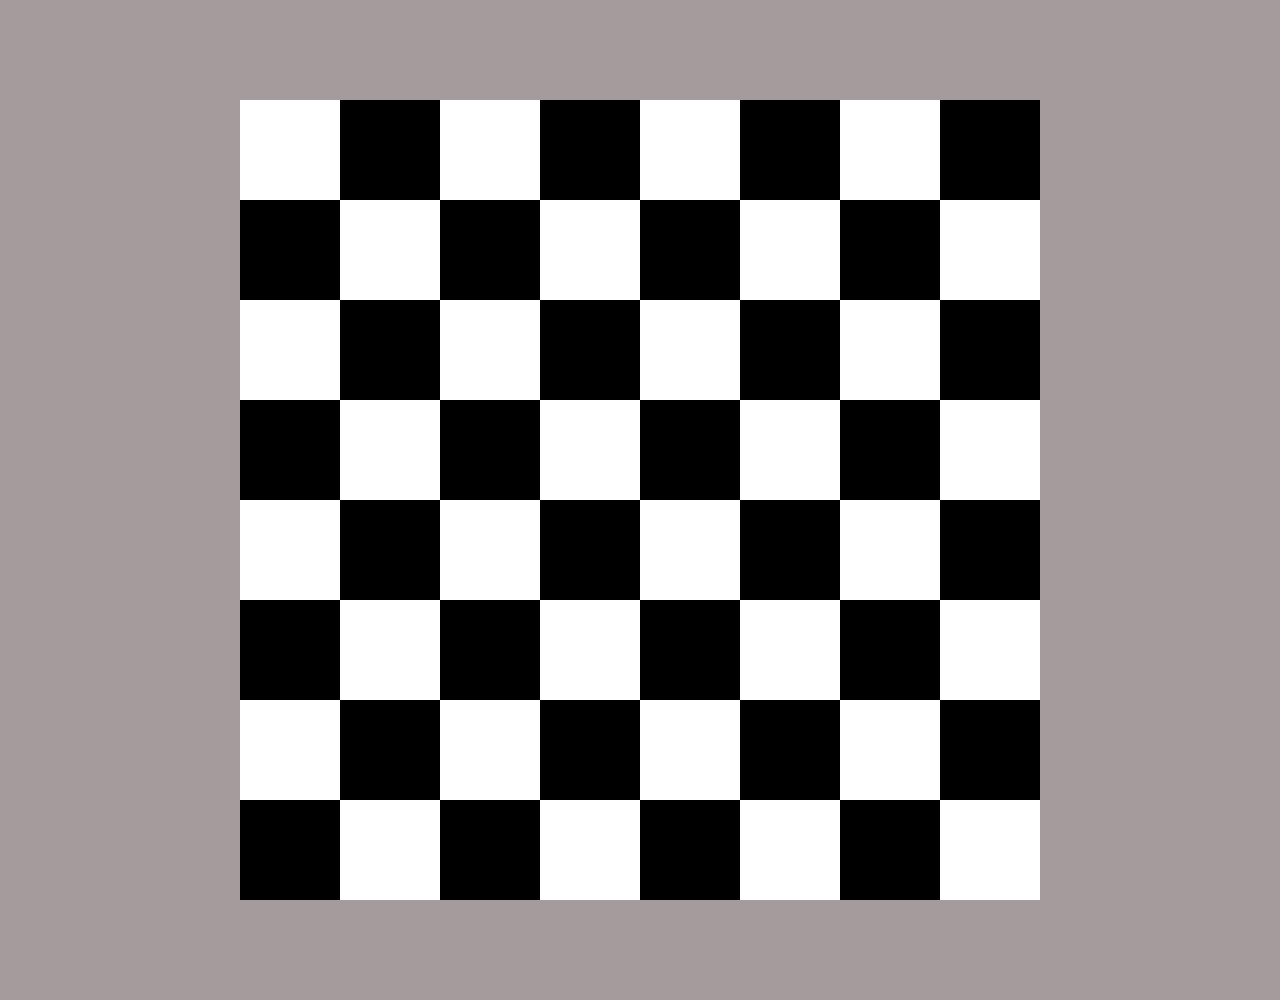
<file: chess.html>
<!DOCTYPE html>
<html lang="en">
<head>
    <meta charset="UTF-8">
    <meta name="viewport" content="width=device-width, initial-scale=1.0">
    <title>chessbox</title>
    <link rel="stylesheet" href="chess.css">
</head>
<body>
    <div class="container">
    <div class="white"></div>
    <div class="black"></div>
    <div class="white"></div>
    <div class="black"></div>
    <div class="white"></div>
    <div class="black"></div>
    <div class="white"></div>
    <div class="black"></div>
    <div class="black"></div>
    <div class="white"></div>
    <div class="black"></div>
    <div class="white"></div>
    <div class="black"></div>
    <div class="white"></div>
    <div class="black"></div>
    <div class="white"></div>
    <div class="white"></div>
    <div class="black"></div>
    <div class="white"></div>
    <div class="black"></div>
    <div class="white"></div>
    <div class="black"></div>
    <div class="white"></div>
    <div class="black"></div>
    <div class="black"></div>
    <div class="white"></div>
    <div class="black"></div>
    <div class="white"></div>
    <div class="black"></div>
    <div class="white"></div>
    <div class="black"></div>
    <div class="white"></div>
    <div class="white"></div>
    <div class="black"></div>
    <div class="white"></div>
    <div class="black"></div>
    <div class="white"></div>
    <div class="black"></div>
    <div class="white"></div>
    <div class="black"></div>
    <div class="black"></div>
    <div class="white"></div>
    <div class="black"></div>
    <div class="white"></div>
    <div class="black"></div>
    <div class="white"></div>
    <div class="black"></div>
    <div class="white"></div>
    <div class="white"></div>
    <div class="black"></div>
    <div class="white"></div>
    <div class="black"></div>
    <div class="white"></div>
    <div class="black"></div>
    <div class="white"></div>
    <div class="black"></div>
    <div class="black"></div>
    <div class="white"></div>
    <div class="black"></div>
    <div class="white"></div>
    <div class="black"></div>
    <div class="white"></div>
    <div class="black"></div>
    <div class="white"></div>
  </div>
</body>
</html>
</file>
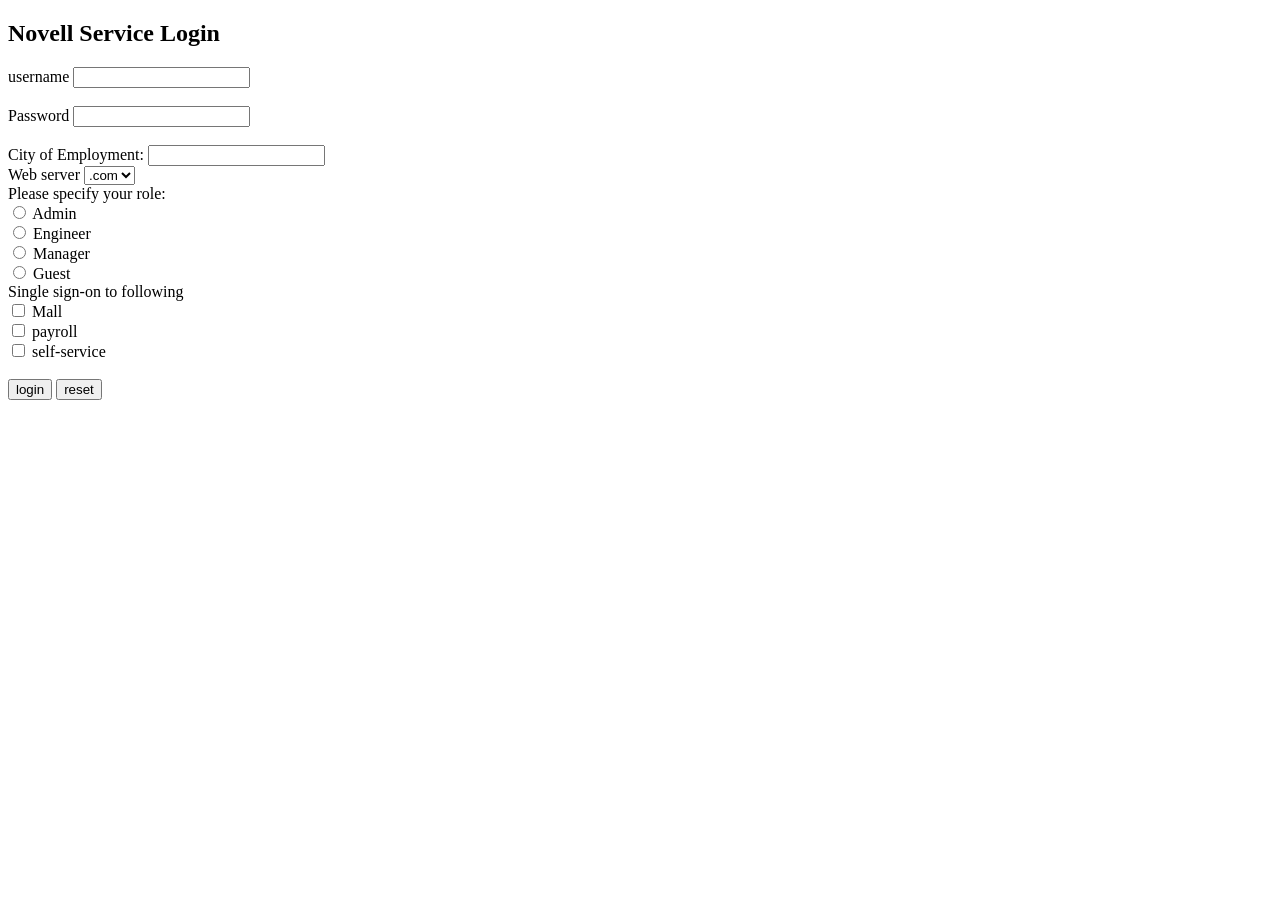
<file: form.html>
<!DOCTYPE html>
<html lang="en">
<head>
    <meta charset="UTF-8">
    <meta name="viewport" content="width=device-width, initial-scale=1.0">
    <title>form</title>
</head>
<body>
   <h2>Novell Service Login</h2>
   <form action="">
    <label for="username">username</label>
    <input type="text" id="username"><br><br>
     <label for="username">Password</label>
    <input type="password" id="username"><br><br>
     <label for="username">City of Employment:</label>
    <input type="text" id="username"><br>
    <label for="web">Web server</label>
    <select name="web server" id="web">
        <option value="wed">.com</option>
        <option value="wed">.in</option>
        <option value="wed">co.in</option>
    </select>
    <br>
    <label for="role" >Please specify your role:</label><br>
    <input type="radio" name="owner">
    <label for="role">Admin</label><br>
    <input type="radio"name="owner" >
    <label for="role">Engineer</label><br>
    <input type="radio" name="owner">
    <label for="role">Manager</label><br>
    <input type="radio" name="owner">
    <label for="role">Guest</label><br>
<label for="sign">Single sign-on to following</label><br>
    <input type="checkbox">
    <label for="sign">Mall</label><br>
    <input type="checkbox">
    <label for="sign">payroll</label><br>
    <input type="checkbox">
    <label for="sign">self-service</label><br><br>
    <button>login</button> 
    <button>reset</button>
   </form>
</body>
</html>
</file>
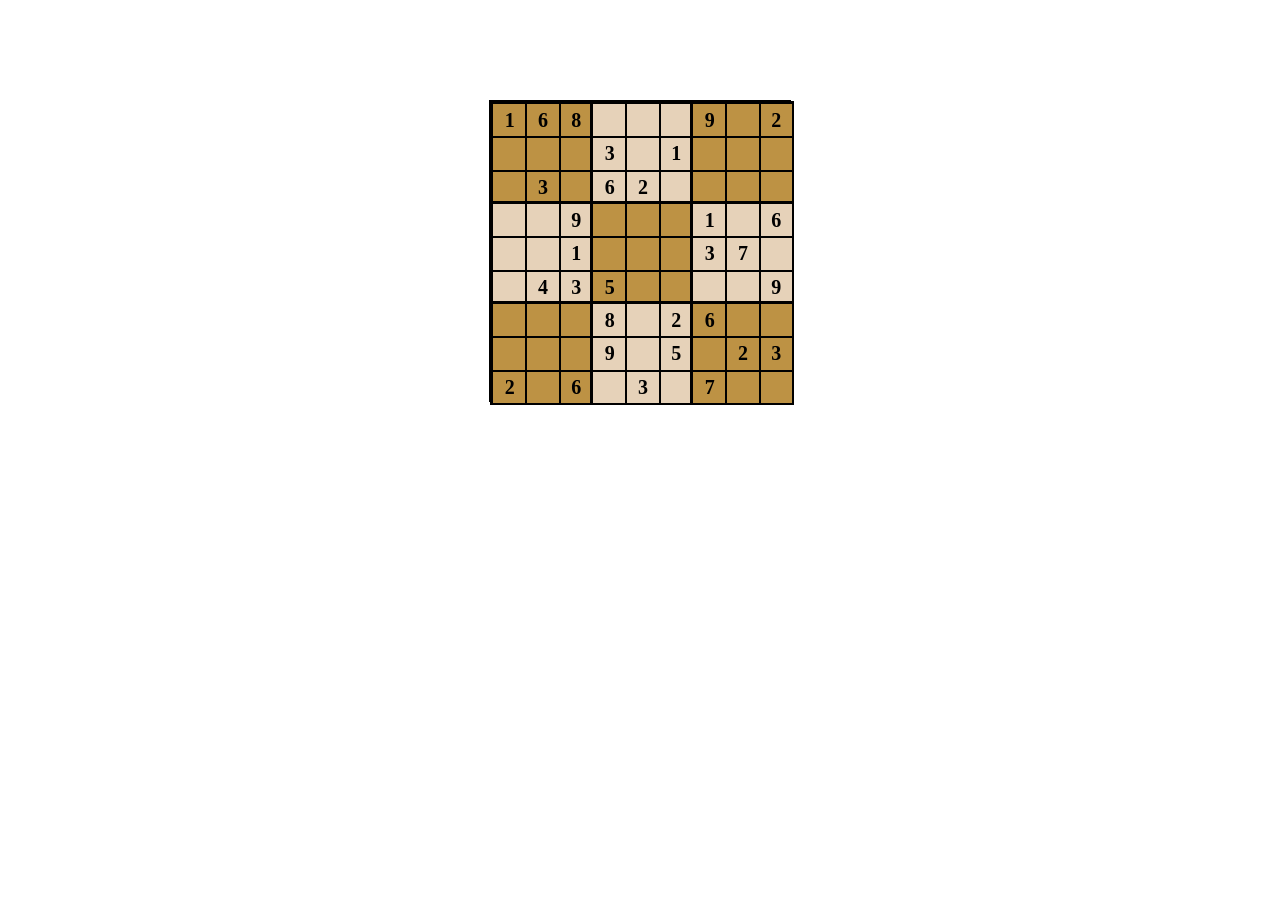
<file: sudoko.html>
<!DOCTYPE html>
<html lang="en">
<head>
    <meta charset="UTF-8">
    <meta name="viewport" content="width=device-width, initial-scale=1.0">
    <title>sukodo</title>
    <link rel="stylesheet" href="sudoko.css">
</head>
<body>
    <div class="sukodo-board">
    <div class="sukodo">
        <div class="sukodo-box">1</div>
        <div class="sukodo-box">6</div>
        <div class="sukodo-box">8</div>
        <div class="sukodo-box"></div>
        <div class="sukodo-box"></div>
        <div class="sukodo-box"></div>
        <div class="sukodo-box"></div>
        <div class="sukodo-box">3</div>
        <div class="sukodo-box"></div>
    </div>
    <div class="sukodo cream">
         <div class="sukodo-box"></div>
        <div class="sukodo-box"></div>
        <div class="sukodo-box"></div>
        <div class="sukodo-box">3</div>
        <div class="sukodo-box"></div>
        <div class="sukodo-box">1</div>
        <div class="sukodo-box">6</div>
        <div class="sukodo-box">2</div>
        <div class="sukodo-box"></div>
    </div>
    <div class="sukodo ">
         <div class="sukodo-box">9</div>
        <div class="sukodo-box"></div>
        <div class="sukodo-box">2</div>
        <div class="sukodo-box"></div>
        <div class="sukodo-box"></div>
        <div class="sukodo-box"></div>
        <div class="sukodo-box"></div>
        <div class="sukodo-box"></div>
        <div class="sukodo-box"></div>
    </div>
    <div class="sukodo cream">
         <div class="sukodo-box"></div>
        <div class="sukodo-box"></div>
        <div class="sukodo-box">9</div>
        <div class="sukodo-box"></div>
        <div class="sukodo-box"></div>
        <div class="sukodo-box">1</div>
        <div class="sukodo-box"></div>
        <div class="sukodo-box">4</div>
        <div class="sukodo-box">3</div>
    </div>
    <div class="sukodo">
         <div class="sukodo-box"></div>
        <div class="sukodo-box"></div>
        <div class="sukodo-box"></div>
        <div class="sukodo-box"></div>
        <div class="sukodo-box"></div>
        <div class="sukodo-box"></div>
        <div class="sukodo-box">5</div>
        <div class="sukodo-box"></div>
        <div class="sukodo-box"></div>
    </div>
    <div class="sukodo cream">
         <div class="sukodo-box">1</div>
        <div class="sukodo-box"></div>
        <div class="sukodo-box">6</div>
        <div class="sukodo-box">3</div>
        <div class="sukodo-box">7</div>
        <div class="sukodo-box"></div>
        <div class="sukodo-box"></div>
        <div class="sukodo-box"></div>
        <div class="sukodo-box">9</div>
    </div>
    <div class="sukodo">
         <div class="sukodo-box"></div>
        <div class="sukodo-box"></div>
        <div class="sukodo-box"></div>
        <div class="sukodo-box"></div>
        <div class="sukodo-box"></div>
        <div class="sukodo-box"></div>
        <div class="sukodo-box">2</div>
        <div class="sukodo-box"></div>
        <div class="sukodo-box">6</div>
    </div>
    <div class="sukodo cream">
         <div class="sukodo-box">8</div>
        <div class="sukodo-box"></div>
        <div class="sukodo-box">2</div>
        <div class="sukodo-box">9</div>
        <div class="sukodo-box"></div>
        <div class="sukodo-box">5</div>
        <div class="sukodo-box"></div>
        <div class="sukodo-box">3</div>
        <div class="sukodo-box"></div>
    </div>
    <div class="sukodo">
         <div class="sukodo-box">6</div>
        <div class="sukodo-box"></div>
        <div class="sukodo-box"></div>
        <div class="sukodo-box"></div>
        <div class="sukodo-box">2</div>
        <div class="sukodo-box">3</div>
        <div class="sukodo-box">7</div>
        <div class="sukodo-box"></div>
        <div class="sukodo-box"></div>
    </div>
    </div>
</body>
</html>
</file>
<file: chess.css>
*{
    background-color: rgb(164, 156, 156);
}

.container{
    display: grid;
    grid-template-columns:repeat(8, 100px) ;
    grid-template-rows: repeat(8,100px);
border: none;
width: 800px;
margin: 100px auto;
}
  
.white{
      background-color:white;
      height: 100px;
      width: 100px;
    }

    .black{
      background-color:black;
      height: 100px;
      width: 100px;
    }
</file>
<file: sudoko.css>
.sukodo-board {
height: 300px;
width: 300px;
border: 1px solid black;
display: grid;
grid-template-columns: repeat(3, 100px );
grid-template-rows: repeat(3,100px);
margin: 100px auto;

}

.sukodo {
    background-color:  #BD9244 ;
    height: 100px;
    width: 100px;
    border: 2px solid black;
    display: grid;
    grid-template-columns: repeat(3,33.33px);
    grid-template-rows: repeat(3, 33.33px);
   
}

.sukodo-box {
    height: 33.33px;
    width: 33.33px;
    border: 1px solid black;
    font-size: 20px;
    font-weight: bold;
    display: flex;
     justify-content: center;
    align-items: center;
}

.cream {
    background-color: #E6D2B9;
}
</file>
